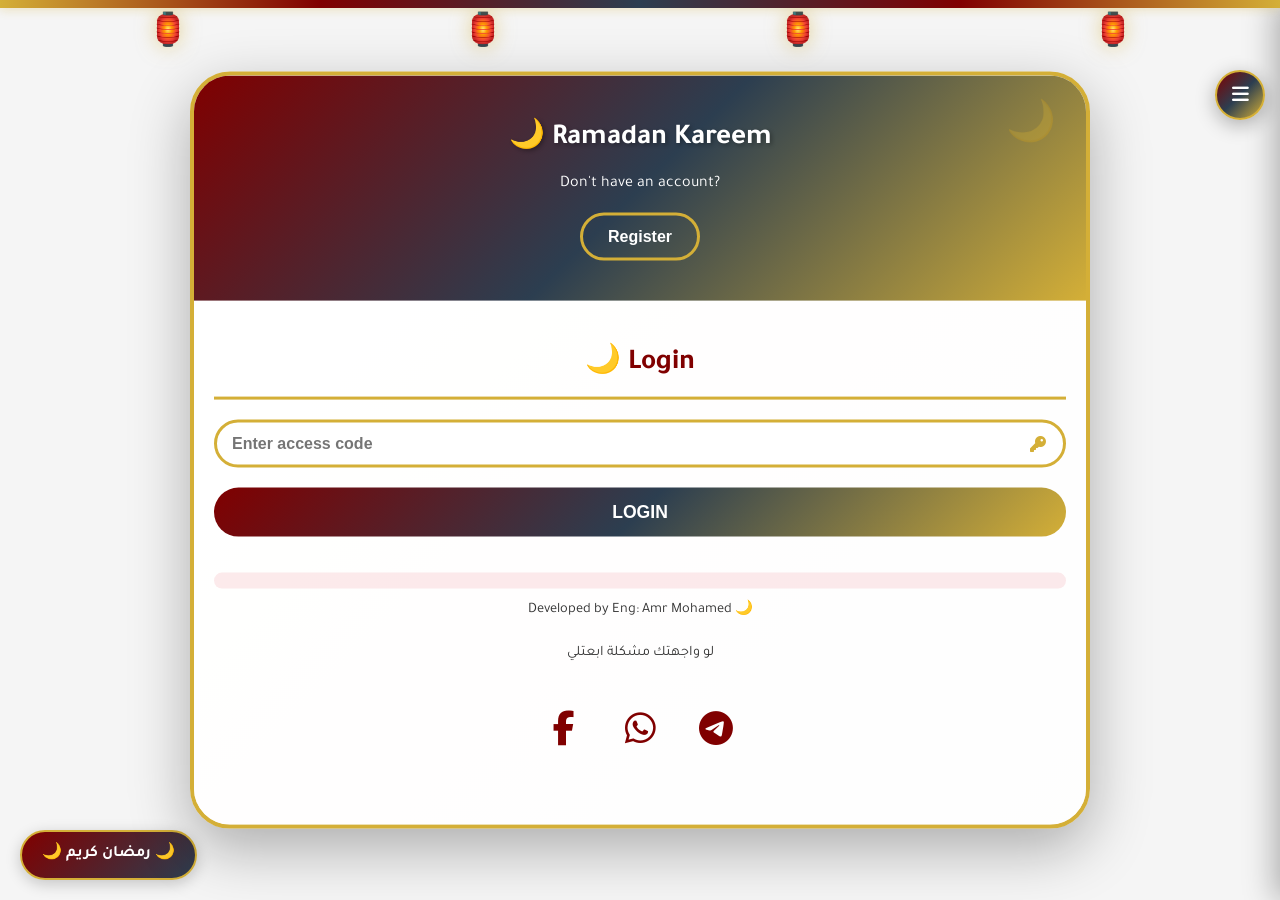
<file: index.html>
<!DOCTYPE html>
<html lang="en">
<head>
    <meta charset="UTF-8">
    <meta name="viewport" content="width=device-width, initial-scale=1.0, maximum-scale=1.0, user-scalable=yes">
    <title>Educational Process Platform - رمضان كريم</title>
    <link href="https://fonts.googleapis.com/css2?family=Tajawal:wght@400;500;700&display=swap" rel="stylesheet">
    <link rel="stylesheet" href="https://cdnjs.cloudflare.com/ajax/libs/font-awesome/6.5.0/css/all.min.css" />
    <link rel="stylesheet" href="style.css">
</head>

<body>
    <!-- Ramadan Decorations -->
    <div class="ramadan-stars" id="ramadanStars"></div>
    
    <div class="ramadan-lanterns">
        <div class="lantern">🏮</div>
        <div class="lantern">🏮</div>
        <div class="lantern">🏮</div>
        <div class="lantern">🏮</div>
    </div>

    <!-- Sidebar -->
    <button class="sidebar-toggle" id="sidebarToggle" aria-label="القائمة">
        <i class="fas fa-bars"></i>
    </button>

    <div class="sidebar" id="sidebar">
        <div class="sidebar-header">
            <h3>🌙 القائمة</h3>
        </div>
        <div class="sidebar-menu">
            <a href="#" id="homeLink" class="sidebar-link">
                <i class="fas fa-home"></i>
                <span>الصفحة الرئيسية</span>
            </a>
            <a href="https://eng-mora.github.io/Preparation/ar" target="_blank" class="sidebar-link">
                <i class="fas fa-book"></i>
                <span>حصة تأسيسية عربي</span>
            </a>
            <a href="https://eng-mora.github.io/Preparation/" target="_blank" class="sidebar-link">
                <i class="fas fa-language"></i>
                <span>حصة تأسيسية لغات</span>
            </a>
            <a href="#" id="ramadanLink" class="sidebar-link">
                <i class="fas fa-moon"></i>
                <span>رمضان كريم</span>
            </a>
        </div>
    </div>

    <main id="main" style="display:none;">
        <section id="home">
            <div style="text-align: center;">
                <img src="https://i.ibb.co/0VcrXmdC/Whats-App-Image-2026-02-09-at-01-52-50.jpg" alt="Educational Process Platform" loading="lazy">
                <h2>🌙 The Process Platform</h2>
                <p style="color: var(--secondary-color); margin-top: 1rem;">كل ثانية بتذاكر فيها دلوقتي، بتقربك خطوة من حلمك. خليك قوي، وافتكر دايمًا إن التعب بيروح، لكن النتيجة بتفضل.</p>
                <p style="color: var(--secondary-color); margin-top: 1rem;">❤️ بالتوفيق يا باشا</p>
            </div>
        </section>

        <section id="videos" class="video-container">
            <div style="text-align: center; padding: 2rem;">
                <h3>🌙 Welcome to the Educational Videos Platform</h3>
                <p>Please login to access the available educational content</p>
            </div>
        </section>

        <section id="contact">
            <h2>🌙 Contact Us</h2>
            <p>If you have any questions or need further information, feel free to contact us at</p>
            <p><a href="/cdn-cgi/l/email-protection#cba6aaa6b9b9a4f3fef9f28baca6aaa2a7e5a8a4a6"><span class="__cf_email__" data-cfemail="2d404c405f5f4215181f146d4a404c4441034e4240">[email&#160;protected]</span></a></p>

            <div class="social-icons">
                <button style="background-color: transparent; border: none; padding: 10px;">
                    <a href="https://www.facebook.com/mamro8529?mibextid=ZbWKwL" target="_blank" style="color: black; font-size: 35px;">
                        <i class="fab fa-facebook-f"></i>
                    </a>
                </button>
                <button style="background-color: transparent; border: none; padding: 10px;">
                    <a href="https://wa.me/message/5LRM2DVHPZQFM1" target="_blank" style="color: black; font-size: 35px;">
                        <i class="fab fa-whatsapp"></i>
                    </a>
                </button>
                <button style="background-color: transparent; border: none; padding: 10px;">
                    <a href="http://t.me/Mora_mo1" target="_blank" style="color: black; font-size: 35px;">
                        <i class="fab fa-telegram-plane"></i>
                    </a>
                </button>
            </div>

            <div class="developer-credit">
                <p>Developed by <a href="/cdn-cgi/l/email-protection#92fff3ffe0e0fdaaa7a0abd2f5fff3fbfebcf1fdff">Eng: Amr Mohamed</a> 🌙</p>
            </div>
        </section>
    </main>

    <div class="login-container" id="loginContainer">
        <div class="form-container">
            <div class="left-section">
                <h1>🌙 Ramadan Kareem</h1>
                <p>Don't have an account?</p>
                <button class="register-btn">Register</button>
            </div>
            <div class="right-section">
                <h2>🌙 Login</h2>
                <form id="loginForm">
                    <div class="input-group">
                        <input type="text" id="username" required placeholder="Enter access code" autocomplete="off">
                        <i class="fas fa-key icon"></i>
                    </div>
                    <button type="submit" class="login-btn">LOGIN</button>

                    <div id="errorMessage" class="error"></div>
                </form>
                <p class="or">Developed by Eng: Amr Mohamed 🌙</p>
                <p class="or">لو واجهتك مشكلة ابعتلي</p>

                <div class="social-icons">
                    <button style="background-color: transparent; border: none; padding: 10px;">
                        <a href="https://www.facebook.com/mamro8529?mibextid=ZbWKwL" target="_blank" style="color: black; font-size: 35px;">
                            <i class="fab fa-facebook-f"></i>
                        </a>
                    </button>
                    <button style="background-color: transparent; border: none; padding: 10px;">
                        <a href="https://wa.me/message/5LRM2DVHPZQFM1" target="_blank" style="color: black; font-size: 35px;">
                            <i class="fab fa-whatsapp"></i>
                        </a>
                    </button>
                    <button style="background-color: transparent; border: none; padding: 10px;">
                        <a href="http://t.me/Mora_mo1" target="_blank" style="color: black; font-size: 35px;">
                            <i class="fab fa-telegram-plane"></i>
                        </a>
                    </button>
                </div>
            </div>
        </div>
    </div>

    <!-- Message Modal -->
    <div class="modal-overlay" id="messageOverlay"></div>
    <div class="message-modal" id="messageModal">
        <div class="message-modal-header">
            <h3>🌙 Ramadan Kareem Message</h3>
            <div class="close-modal" id="closeModal">&times;</div>
        </div>
        <div class="message-modal-body">
            <div class="message-item">
                <div class="message-content">
                    رمضان كريم يا أبطال 🌙
                    حابب أفكركم إن الشهر ده مش اختيار بين العبادة أو المذاكرة، الاتنين مع بعض. وازنوا وقتكم بين الصلاة والعبادة والمذاكرة، وماتقصّروش في ولا حاجة. لما تنظموا يومكم صح هتلاقوا بركة وإنجاز في الاتنين.
                </div>
                <div class="message-date">تم الإرسال: 20 فبراير 2026</div>
            </div>

            <div class="message-item">
                <div class="message-content">
                    شدّوا حيلكم، وإحنا واثقين فيكم جدًا وإن شاء الله يكون رمضان بداية خير ليكم.
                </div>
                <div class="message-date">تم الإرسا�
</file>
<file: style.css>
/* style.css - نسخة محسنة بالكامل */

:root {
    --primary-color: #800000; /* TCX 14-3812 - Burgundy */
    --secondary-color: #2c3e50; /* Dark Blue */
    --accent-color: #718e97; /* Gray Blue */
    --light-color: #f8f9fa; /* Light Gray */
    --dark-color: #343a40; /* Dark Gray */
    --success-color: #28a745; /* Green */
    --warning-color: #ffc107; /* Yellow */
    --danger-color: #dc3545; /* Red */
    --beige-color: #F0E5DE; /* TCX 15-1919 - Light Beige */
    --light-beige: #F8F4F0; /* Lighter Beige */
    --medium-beige: #E8DED4; /* Medium Beige */
    --dark-beige: #D8C8B8; /* Dark Beige */
    --burgundy-light: #A00000; /* Lighter Burgundy */
    --burgundy-dark: #600000; /* Darker Burgundy */
    --ramadan-gold: #D4AF37; /* Ramadan Gold */
    --ramadan-lantern: #8B4513; /* Lantern Brown */
    --ramadan-star: #FFD700; /* Star Gold */
    --night-sky: #0B0C2A; /* Night Sky */
    --crescent-moon: #F0E68C; /* Crescent Moon */
}

* {
    box-sizing: border-box;
    margin: 0;
    padding: 0;
}

body {
    font-family: 'Tajawal', Arial, sans-serif;
    background-color: #f5f5f5;
    color: #333;
    line-height: 1.6;
    position: relative;
    overflow-x: hidden;
    width: 100%;
    min-height: 100vh;
}

/* تحسين الصور لتكون responsive */
img {
    max-width: 100%;
    height: auto;
    display: block;
}

/* تحسين الحاويات */
.container, .wrapper {
    width: 100%;
    max-width: 1400px;
    margin: 0 auto;
    padding: 0 15px;
}

/* Ramadan Decoration */
body::before {
    content: "";
    position: fixed;
    top: 0;
    left: 0;
    right: 0;
    height: 8px;
    background: linear-gradient(90deg, 
        var(--ramadan-gold) 0%, 
        var(--primary-color) 25%, 
        var(--secondary-color) 50%, 
        var(--primary-color) 75%, 
        var(--ramadan-gold) 100%);
    z-index: 1004;
    box-shadow: 0 2px 10px rgba(212, 175, 55, 0.3);
}

body::after {
    content: "🌙 رمضان كريم 🌙";
    position: fixed;
    bottom: 20px;
    left: 20px;
    background: linear-gradient(135deg, var(--primary-color), var(--secondary-color));
    color: white;
    padding: 10px 20px;
    border-radius: 50px;
    font-size: 1rem;
    font-weight: bold;
    box-shadow: 0 4px 15px rgba(0, 0, 0, 0.2);
    z-index: 1000;
    animation: ramadanGlow 2s ease-in-out infinite;
    border: 2px solid var(--ramadan-gold);
    direction: ltr;
}

@keyframes ramadanGlow {
    0%, 100% { box-shadow: 0 4px 15px rgba(212, 175, 55, 0.3); transform: scale(1); }
    50% { box-shadow: 0 8px 25px rgba(212, 175, 55, 0.8); transform: scale(1.05); }
}

/* Ramadan Stars Animation */
.ramadan-stars {
    position: fixed;
    top: 0;
    left: 0;
    width: 100%;
    height: 100%;
    pointer-events: none;
    z-index: 1;
}

.star {
    position: absolute;
    background-color: var(--ramadan-star);
    width: 3px;
    height: 3px;
    border-radius: 50%;
    animation: twinkle 3s infinite;
    opacity: 0;
}

@keyframes twinkle {
    0%, 100% { opacity: 0; transform: scale(0.5); }
    50% { opacity: 0.8; transform: scale(1.2); }
}

/* Ramadan Lanterns */
.ramadan-lanterns {
    position: fixed;
    top: 0;
    left: 0;
    width: 100%;
    display: flex;
    justify-content: space-around;
    padding: 10px;
    pointer-events: none;
    z-index: 2;
    flex-wrap: wrap;
}

.lantern {
    color: var(--ramadan-gold);
    font-size: 2rem;
    animation: swing 3s ease-in-out infinite;
    filter: drop-shadow(0 0 10px rgba(212, 175, 55, 0.5));
    margin: 0 5px;
}

@keyframes swing {
    0%, 100% { transform: rotate(0deg); }
    25% { transform: rotate(5deg); }
    75% { transform: rotate(-5deg); }
}

/* Navigation bar styles */
nav {
    background: linear-gradient(135deg, var(--primary-color), var(--secondary-color), var(--ramadan-gold));
    padding: 0.8rem 1rem;
    box-shadow: 0 4px 12px rgba(0, 0, 0, 0.1);
    position: sticky;
    top: 0;
    z-index: 1000;
    border-bottom: 3px solid var(--ramadan-gold);
}

nav ul {
    list-style: none;
    display: flex;
    justify-content: center;
    align-items: center;
    flex-wrap: wrap;
    gap: 0.5rem;
}

nav ul li {
    margin: 0;
    position: relative;
}

nav ul li a {
    color: white;
    text-decoration: none;
    font-weight: bold;
    font-size: 1rem;
    padding: 0.4rem 0.8rem;
    border-radius: 5px;
    transition: all 0.3s ease;
    position: relative;
    overflow: hidden;
    white-space: nowrap;
}

nav ul li a::before {
    content: "🌙";
    position: absolute;
    left: -20px;
    opacity: 0;
    transition: all 0.3s ease;
}

nav ul li a:hover::before {
    left: 5px;
    opacity: 1;
}

nav ul li a:hover {
    background-color: rgba(255, 255, 255, 0.2);
    padding-left: 30px;
}

/* Main content styles */
main {
    padding: 1rem;
    max-width: 1400px;
    margin: 0 auto;
    position: relative;
    z-index: 10;
    width: 100%;
}

/* Ramadan Welcome Banner Styles */
.welcome-banner {
    display: flex;
    align-items: center;
    background: linear-gradient(135deg, var(--primary-color), var(--secondary-color), var(--ramadan-gold));
    color: white;
    padding: 1rem;
    border-radius: 20px;
    margin-bottom: 1.5rem;
    box-shadow: 0 10px 30px rgba(0, 0, 0, 0.3);
    animation: fadeIn 0.5s ease;
    position: relative;
    border: 3px solid var(--ramadan-gold);
    overflow: hidden;
    flex-wrap: wrap;
    gap: 1rem;
}

.welcome-banner::before {
    content: "";
    display: none;
}

@keyframes rotate {
    from { transform: rotate(0deg); }
    to { transform: rotate(360deg); }
}

.welcome-banner img {
    width: 70px;
    height: 70px;
    border-radius: 50%;
    border: 4px solid var(--ramadan-gold);
    margin: 0 auto 1rem;
    cursor: pointer;
    transition: all 0.3s ease;
    box-shadow: 0 0 20px rgba(212, 175, 55, 0.5);
}

.welcome-banner img:hover {
    transform: scale(1.1) rotate(5deg);
    box-shadow: 0 0 30px rgba(212, 175, 55, 0.8);
}

.welcome-text {
    flex: 1;
    text-align: right;
    min-width: 200px;
}

.welcome-text h3 {
    margin: 0;
    font-size: 1.3rem;
    text-shadow: 2px 2px 4px rgba(0, 0, 0, 0.3);
    background: linear-gradient(45deg, #fff, var(--ramadan-gold));
    -webkit-background-clip: text;
    -webkit-text-fill-color: transparent;
    background-clip: text;
    word-break: break-word;
}

.welcome-text p {
    margin: 0.3rem 0 0;
    font-size: 0.9rem;
    opacity: 0.9;
    font-style: italic;
}

/* Video Message Indicator */
.video-message-indicator {
    position: relative;
    margin-bottom: 20px;
    text-align: center;
    width: 100%;
}

.message-badge {
    position: relative;
    display: inline-block;
    background: linear-gradient(135deg, var(--primary-color), var(--secondary-color), var(--ramadan-gold));
    color: white;
    padding: 12px 25px;
    border-radius: 50px;
    font-weight: bold;
    font-size: 1rem;
    box-shadow: 0 4px 20px rgba(212, 175, 55, 0.4);
    cursor: pointer;
    transition: all 0.3s ease;
    border: 2px solid var(--ramadan-gold);
    max-width: 90%;
    white-space: nowrap;
    overflow: hidden;
    text-overflow: ellipsis;
}

.message-badge:hover {
    transform: translateY(-5px) scale(1.05);
    box-shadow: 0 8px 30px rgba(212, 175, 55, 0.6);
}

.message-badge::before {
    content: "";
    display: none;
}

@keyframes spin {
    from { transform: rotate(0deg); }
    to { transform: rotate(360deg); }
}

.message-badge::after {
    content: '2';
    position: absolute;
    top: -10px;
    right: -10px;
    background-color: var(--ramadan-gold);
    color: var(--primary-color);
    width: 25px;
    height: 25px;
    border-radius: 50%;
    display: flex;
    align-items: center;
    justify-content: center;
    font-size: 0.8rem;
    font-weight: bold;
    border: 2px solid white;
    animation: pulse 1.5s infinite;
}

@keyframes pulse {
    0%, 100% { transform: scale(1); }
    50% { transform: scale(1.2); }
}

/* Message Modal */
.message-modal {
    display: none;
    position: fixed;
    top: 50%;
    left: 50%;
    transform: translate(-50%, -50%);
    background: linear-gradient(135deg, var(--night-sky), var(--secondary-color));
    width: 90%;
    max-width: 500px;
    border-radius: 30px;
    box-shadow: 0 20px 50px rgba(0, 0, 0, 0.5);
    z-index: 2000;
    overflow: hidden;
    animation: ramadanModalFadeIn 0.5s ease;
    border: 3px solid var(--ramadan-gold);
}

@keyframes ramadanModalFadeIn {
    from {
        opacity: 0;
        transform: translate(-50%, -70%);
    }
    to {
        opacity: 1;
        transform: translate(-50%, -50%);
    }
}

.message-modal-header {
    background: linear-gradient(135deg, var(--primary-color), var(--secondary-color));
    color: white;
    padding: 20px;
    text-align: center;
    position: relative;
    border-bottom: 3px solid var(--ramadan-gold);
}

.message-modal-header::before {
    content: "🌙";
    position: absolute;
    bottom: 5px;
    right: 20px;
    font-size: 1rem;
    opacity: 0.5;
}

.message-modal-header h3 {
    margin: 0;
    font-size: 1.5rem;
    text-shadow: 2px 2px 4px rgba(0, 0, 0, 0.3);
    word-break: break-word;
}

.close-modal {
    position: absolute;
    top: 15px;
    right: 15px;
    color: white;
    font-size: 1.8rem;
    cursor: pointer;
    transition: all 0.3s ease;
    width: 35px;
    height: 35px;
    display: flex;
    align-items: center;
    justify-content: center;
    border-radius: 50%;
    background: rgba(255, 255, 255, 0.2);
}

.close-modal:hover {
    transform: rotate(90deg) scale(1.1);
    background: rgba(212, 175, 55, 0.5);
}

.message-modal-body {
    padding: 20px;
    max-height: 60vh;
    overflow-y: auto;
    background: rgba(255, 255, 255, 0.05);
    backdrop-filter: blur(10px);
}

.message-item {
    background: rgba(255, 255, 255, 0.1);
    border-left: 6px solid var(--ramadan-gold);
    padding: 20px;
    margin-bottom: 20px;
    border-radius: 20px;
    box-shadow: 0 5px 15px rgba(0, 0, 0, 0.2);
    position: relative;
    overflow: hidden;
}

.message-item::before {
    content: "🌙";
    position: absolute;
    top: -10px;
    right: -10px;
    font-size: 2.5rem;
    opacity: 0.1;
    transform: rotate(15deg);
}

.message-item:last-child {
    margin-bottom: 0;
}

.message-title {
    color: var(--ramadan-gold);
    margin-bottom: 10px;
    font-size: 1.2rem;
    font-weight: bold;
}

.message-content {
    color: white;
    line-height: 1.6;
    margin-bottom: 15px;
    font-size: 1rem;
    word-break: break-word;
}

.message-date {
    color: var(--ramadan-gold);
    font-size: 0.8rem;
    text-align: left;
    margin-top: 10px;
    font-style: italic;
}

/* Home section styles */
#home {
    text-align: center;
    margin-bottom: 2rem;
    background: linear-gradient(135deg, white, var(--light-beige));
    padding: 2rem 1rem;
    border-radius: 30px;
    box-shadow: 0 10px 40px rgba(0, 0, 0, 0.15);
    border: 2px solid var(--ramadan-gold);
    position: relative;
    overflow: hidden;
}

#home::before {
    content: "🌙";
    position: absolute;
    top: 20px;
    right: 30px;
    font-size: 2rem;
    opacity: 0.2;
    animation: float 5s ease-in-out infinite;
}

@keyframes float {
    0%, 100% { transform: translateY(0); }
    50% { transform: translateY(-10px); }
}

#home img {
    max-width: 100%;
    height: auto;
    max-width: 300px;
    margin: 0 auto 1.5rem;
    transition: all 0.5s ease;
    border-radius: 20px;
    box-shadow: 0 10px 30px rgba(0, 0, 0, 0.2);
    border: 4px solid var(--ramadan-gold);
}

#home img:hover {
    transform: scale(1.05) rotate(2deg);
    box-shadow: 0 20px 50px rgba(212, 175, 55, 0.4);
}

#home h2 {
    color: var(--primary-color);
    margin-bottom: 1rem;
    font-size: 1.8rem;
    text-shadow: 2px 2px 4px rgba(0, 0, 0, 0.1);
    background: linear-gradient(45deg, var(--primary-color), var(--ramadan-gold));
    -webkit-background-clip: text;
    -webkit-text-fill-color: transparent;
    background-clip: text;
    word-break: break-word;
}

#home p {
    font-size: 1rem;
    margin-top: 1rem;
    color: var(--secondary-color);
    word-break: break-word;
}

/* Video section styles */
.video-container {
    background: linear-gradient(135deg, white, var(--light-beige));
    padding: 1.5rem 1rem;
    border-radius: 30px;
    box-shadow: 0 10px 40px rgba(0, 0, 0, 0.15);
    margin-bottom: 2rem;
    border: 2px solid var(--ramadan-gold);
    position: relative;
    width: 100%;
}

.video-container h2 {
    color: var(--primary-color);
    margin-bottom: 1.2rem;
    text-align: center;
    font-size: 1.8rem;
    border-bottom: 3px solid var(--ramadan-gold);
    padding-bottom: 0.8rem;
    display: block;
    width: 100%;
    word-break: break-word;
}

/* Branch Selection Styles */
.branch-selection {
    background: linear-gradient(135deg, rgba(128, 0, 0, 0.05), rgba(212, 175, 55, 0.05));
    padding: 1.5rem;
    border-radius: 25px;
    box-shadow: 0 5px 20px rgba(0, 0, 0, 0.1);
    margin-bottom: 1.5rem;
    text-align: center;
    border: 2px dashed var(--ramadan-gold);
    position: relative;
}

.branch-selection::before {
    content: " ";
    position: absolute;
    top: -15px;
    left: 50%;
    transform: translateX(-50%);
    font-size: 2rem;
    background: white;
    padding: 0 20px;
}

.branch-selection h3 {
    color: var(--primary-color);
    margin-bottom: 1rem;
    font-size: 1.2rem;
    word-break: break-word;
}

.branch-selector {
    width: 100%;
    max-width: 500px;
    padding: 12px 15px;
    font-size: 1rem;
    border: 3px solid var(--ramadan-gold);
    border-radius: 50px;
    background: linear-gradient(135deg, white, var(--light-beige));
    color: var(--dark-color);
    cursor: pointer;
    transition: all 0.3s ease;
    margin: 0 auto;
    display: block;
    font-weight: bold;
}

.branch-selector:focus {
    outline: none;
    border-color: var(--primary-color);
    box-shadow: 0 0 0 5px rgba(212, 175, 55, 0.3);
}

/* Chapters Navigation Styles */
.chapters-nav {
    display: flex;
    justify-content: center;
    flex-wrap: wrap;
    gap: 10px;
    margin-bottom: 1.5rem;
    padding: 1rem;
    background: linear-gradient(135deg, white, var(--light-beige));
    border-radius: 50px;
    box-shadow: 0 5px 20px rgba(0, 0, 0, 0.1);
    border: 2px solid var(--ramadan-gold);
}

.chapter-btn {
    background: linear-gradient(135deg, var(--light-color), white);
    color: var(--dark-color);
    border: 2px solid var(--ramadan-gold);
    padding: 8px 15px;
    border-radius: 50px;
    cursor: pointer;
    font-weight: bold;
    transition: all 0.3s ease;
    min-width: auto;
    font-size: 0.9rem;
    position: relative;
    overflow: hidden;
    flex: 0 1 auto;
}

.chapter-btn::before {
    content: "🌙";
    position: absolute;
    left: -20px;
    opacity: 0;
    transition: all 0.3s ease;
}

.chapter-btn:hover::before {
    left: 10px;
    opacity: 1;
}

.chapter-btn:hover {
    background: linear-gradient(135deg, var(--primary-color), var(--secondary-color));
    color: white;
    transform: translateY(-3px);
    box-shadow: 0 10px 20px rgba(212, 175, 55, 0.3);
    padding-left: 30px;
}

.chapter-btn.active {
    background: linear-gradient(135deg, var(--primary-color), var(--secondary-color), var(--ramadan-gold));
    color: white;
    border-color: var(--ramadan-gold);
    box-shadow: 0 5px 15px rgba(212, 175, 55, 0.4);
}

/* Chapter Content Styles */
.chapter-content {
    display: none;
    animation: ramadanFadeIn 0.6s ease;
    width: 100%;
}

@keyframes ramadanFadeIn {
    from {
        opacity: 0;
        transform: translateY(20px);
    }
    to {
        opacity: 1;
        transform: translateY(0);
    }
}

.chapter-content.active {
    display: block;
}

.chapter-title {
    color: var(--primary-color);
    margin-bottom: 1.5rem;
    text-align: center;
    font-size: 1.5rem;
    border-bottom: 3px solid var(--ramadan-gold);
    padding-bottom: 0.8rem;
    display: block;
    width: 100%;
    position: relative;
    word-break: break-word;
}

.chapter-title::before,
.chapter-title::after {
    content: "🌙";
    margin: 0 10px;
    color: var(--ramadan-gold);
    display: inline-block;
}

/* Video Menu Styles */
.video-menu {
    background: linear-gradient(135deg, white, var(--light-beige));
    padding: 1.5rem;
    border-radius: 25px;
    box-shadow: 0 5px 20px rgba(0, 0, 0, 0.1);
    margin-bottom: 1.5rem;
    border: 2px solid var(--ramadan-gold);
    position: relative;
}

.video-menu h3 {
    color: var(--primary-color);
    margin-bottom: 1rem;
    text-align: center;
    font-size: 1.2rem;
    word-break: break-word;
}

.video-selector {
    width: 100%;
    padding: 12px 15px;
    font-size: 1rem;
    border: 3px solid var(--ramadan-gold);
    border-radius: 50px;
    background: linear-gradient(135deg, white, var(--light-beige));
    color: var(--dark-color);
    cursor: pointer;
    transition: all 0.3s ease;
    font-weight: bold;
}

.video-selector:focus {
    outline: none;
    border-color: var(--primary-color);
    box-shadow: 0 0 0 5px rgba(212, 175, 55, 0.3);
}

/* Video Player Styles */
.video-player, .video {
    background: linear-gradient(135deg, white, var(--light-beige));
    padding: 1.5rem;
    border-radius: 25px;
    box-shadow: 0 10px 30px rgba(0, 0, 0, 0.15);
    margin-bottom: 1.5rem;
    animation: ramadanFadeIn 0.6s ease;
    border: 2px solid var(--ramadan-gold);
    position: relative;
    overflow: hidden;
    width: 100%;
}

.video-player::before, .video::before {
    content: "🌙";
    position: absolute;
    top: 10px;
    right: 20px;
    font-size: 1.5rem;
    opacity: 0.1;
    animation: rotate 10s linear infinite;
}

.video-title {
    color: var(--secondary-color);
    margin-bottom: 1rem;
    font-size: 1.3rem;
    text-align: center;
    background: linear-gradient(45deg, var(--primary-color), var(--ramadan-gold));
    -webkit-background-clip: text;
    -webkit-text-fill-color: transparent;
    background-clip: text;
    word-break: break-word;
}

.video-player iframe, .video iframe {
    width: 100%;
    height: auto;
    aspect-ratio: 16/9;
    border: none;
    border-radius: 20px;
    box-shadow: 0 10px 30px rgba(0, 0, 0, 0.2);
    margin-bottom: 1rem;
    border: 3px solid var(--ramadan-gold);
}

/* Coming Soon Message */
.coming-soon {
    text-align: center;
    padding: 3rem 1rem;
    background: linear-gradient(135deg, rgba(128, 0, 0, 0.05), rgba(212, 175, 55, 0.1));
    border-radius: 30px;
    margin: 1.5rem 0;
    border: 3px dashed var(--ramadan-gold);
    position: relative;
    overflow: hidden;
}

.coming-soon::before {
    content: "🌙";
    position: absolute;
    top: -30px;
    left: -30px;
    font-size: 6rem;
    opacity: 0.1;
    transform: rotate(-15deg);
}

.coming-soon::after {
    content: "🌙";
    position: absolute;
    bottom: -40px;
    right: -30px;
    font-size: 6rem;
    opacity: 0.1;
    transform: rotate(15deg);
}

.coming-soon p {
    font-size: 1.4rem;
    color: var(--secondary-color);
    font-weight: bold;
    margin: 1rem 0;
    background: linear-gradient(45deg, var(--primary-color), var(--ramadan-gold));
    -webkit-background-clip: text;
    -webkit-text-fill-color: transparent;
    background-clip: text;
    word-break: break-word;
}

/* Contact section styles */
#contact {
    background: linear-gradient(135deg, white, var(--light-beige));
    padding: 2rem 1rem;
    border-radius: 30px;
    box-shadow: 0 10px 40px rgba(0, 0, 0, 0.15);
    border: 2px solid var(--ramadan-gold);
    position: relative;
    overflow: hidden;
    width: 100%;
}

#contact::before {
    content: "🌙";
    position: absolute;
    bottom: 20px;
    left: 30px;
    font-size: 2.5rem;
    opacity: 0.1;
}

#contact h2 {
    color: var(--primary-color);
    margin-bottom: 1rem;
    font-size: 1.8rem;
    border-bottom: 3px solid var(--ramadan-gold);
    padding-bottom: 0.8rem;
    display: inline-block;
    word-break: break-word;
}

#contact p {
    margin-bottom: 1rem;
    font-size: 1rem;
    color: var(--dark-color);
    word-break: break-word;
}

#contact a {
    color: var(--primary-color);
    text-decoration: none;
    font-weight: bold;
    transition: color 0.3s ease;
    position: relative;
    word-break: break-word;
}

#contact a:hover {
    color: var(--ramadan-gold);
    text-decoration: underline;
}

.social-icons {
    display: flex;
    justify-content: center;
    align-items: center;
    flex-wrap: wrap;
    gap: 1rem;
    margin: 1.5rem 0;
}

.social-icons a {
    transition: all 0.3s ease;
    display: inline-block;
}

.social-icons a:hover {
    transform: translateY(-5px) scale(1.1);
}

.social-icons img, .social-icons i {
    width: 40px;
    height: 40px;
    color: var(--primary-color);
    transition: all 0.3s ease;
}

.social-icons a:hover i {
    color: var(--ramadan-gold);
}

/* Logout Container Styles */
.logout-container {
    text-align: center;
    padding: 20px;
    background: linear-gradient(135deg, white, var(--light-beige));
    border-radius: 30px;
    box-shadow: 0 10px 30px rgba(0, 0, 0, 0.15);
    margin-top: 30px;
    border: 2px solid var(--ramadan-gold);
    position: relative;
}

.logout-btn {
    background: linear-gradient(135deg, var(--danger-color), #c82333);
    color: white;
    border: none;
    padding: 12px 25px;
    border-radius: 50px;
    cursor: pointer;
    font-weight: bold;
    font-size: 1rem;
    transition: all 0.3s ease;
    width: 250px;
    max-width: 100%;
    border: 2px solid var(--ramadan-gold);
    position: relative;
    overflow: hidden;
}

.logout-btn::before {
    content: "🌙";
    position: absolute;
    left: -20px;
    opacity: 0;
    transition: all 0.3s ease;
}

.logout-btn:hover::before {
    left: 20px;
    opacity: 1;
}

.logout-btn:hover {
    background: linear-gradient(135deg, #c82333, var(--danger-color));
    transform: translateY(-5px) scale(1.05);
    box-shadow: 0 10px 30px rgba(212, 175, 55, 0.4);
    padding-left: 40px;
}

/* Sidebar Styles */
.sidebar {
    position: fixed;
    top: 0;
    right: -280px;
    width: 280px;
    height: 100%;
    background: linear-gradient(135deg, var(--night-sky), var(--secondary-color));
    box-shadow: -5px 0 30px rgba(0, 0, 0, 0.3);
    transition: all 0.4s ease;
    z-index: 1002;
    overflow-y: auto;
    border-left: 3px solid var(--ramadan-gold);
}

.sidebar.active {
    right: 0;
}

.sidebar-header {
    padding: 1.5rem 1rem;
    background: linear-gradient(135deg, var(--primary-color), var(--secondary-color));
    color: white;
    text-align: center;
    border-bottom: 3px solid var(--ramadan-gold);
    position: relative;
}

.sidebar-header::before {
    content: "🌙";
    position: absolute;
    top: 10px;
    right: 20px;
    font-size: 1.8rem;
    opacity: 0.3;
}

.sidebar-header h3 {
    font-size: 1.5rem;
    margin: 0;
}

.sidebar-menu {
    padding: 1rem;
}

.sidebar-link {
    display: flex;
    align-items: center;
    padding: 0.8rem 1.2rem;
    margin-bottom: 0.8rem;
    color: white;
    text-decoration: none;
    border-radius: 50px;
    transition: all 0.3s ease;
    border: 1px solid rgba(212, 175, 55, 0.3);
    position: relative;
    overflow: hidden;
}

.sidebar-link::before {
    content: "🌙";
    position: absolute;
    left: -20px;
    opacity: 0;
    transition: all 0.3s ease;
}

.sidebar-link:hover::before {
    left: 20px;
    opacity: 1;
}

.sidebar-link:hover {
    background: linear-gradient(135deg, var(--ramadan-gold), var(--primary-color));
    color: white;
    transform: translateX(-5px);
    box-shadow: 0 5px 15px rgba(212, 175, 55, 0.4);
    padding-left: 35px;
    border-color: var(--ramadan-gold);
}

.sidebar-link i {
    margin-left: 12px;
    width: 20px;
    text-align: center;
    font-size: 1rem;
    color: var(--ramadan-gold);
}

.sidebar-toggle {
    position: fixed;
    top: 70px;
    right: 15px;
    background: linear-gradient(135deg, var(--primary-color), var(--secondary-color), var(--ramadan-gold));
    color: white;
    border: none;
    padding: 12px;
    border-radius: 50%;
    cursor: pointer;
    z-index: 1003;
    font-size: 1.2rem;
    box-shadow: 0 5px 20px rgba(0, 0, 0, 0.3);
    transition: all 0.3s ease;
    border: 2px solid var(--ramadan-gold);
    width: 50px;
    height: 50px;
    display: flex;
    align-items: center;
    justify-content: center;
}

.sidebar-toggle:hover {
    transform: rotate(90deg) scale(1.1);
    box-shadow: 0 10px 30px rgba(212, 175, 55, 0.5);
}

/* Login Page Styles */
.login-container {
    width: 95%;
    max-width: 900px;
    background: linear-gradient(135deg, white, var(--light-beige));
    border-radius: 40px;
    overflow: hidden;
    display: flex;
    box-shadow: 0 20px 60px rgba(0, 0, 0, 0.3);
    position: fixed;
    top: 50%;
    left: 50%;
    transform: translate(-50%, -50%);
    z-index: 1001;
    border: 4px solid var(--ramadan-gold);
    animation: ramadanLoginFadeIn 0.6s ease;
}

@keyframes ramadanLoginFadeIn {
    from {
        opacity: 0;
        transform: translate(-50%, -60%);
    }
    to {
        opacity: 1;
        transform: translate(-50%, -50%);
    }
}

.form-container {
    display: flex;
    width: 100%;
    flex-direction: column;
}

.left-section {
    background: linear-gradient(135deg, var(--primary-color), var(--secondary-color), var(--ramadan-gold));
    color: #fff;
    flex: 1;
    padding: 40px 20px;
    display: flex;
    flex-direction: column;
    justify-content: center;
    align-items: center;
    border-radius: 0;
    position: relative;
    overflow: hidden;
}

.left-section::before {
    content: "🌙";
    position: absolute;
    top: 20px;
    right: 30px;
    font-size: 2.5rem;
    opacity: 0.2;
    animation: rotate 20s linear infinite;
}

.left-section h1 {
    font-size: 1.8rem;
    margin-bottom: 10px;
    text-shadow: 2px 2px 4px rgba(0, 0, 0, 0.3);
    text-align: center;
    word-break: break-word;
}

.left-section p {
    margin-bottom: 15px;
    font-size: 1rem;
    text-align: center;
}

.register-btn {
    background: transparent;
    border: 3px solid var(--ramadan-gold);
    padding: 12px 25px;
    color: #fff;
    font-weight: bold;
    border-radius: 50px;
    cursor: pointer;
    transition: all 0.3s ease;
    font-size: 1rem;
    position: relative;
    overflow: hidden;
}

.register-btn::before {
    content: "🌙";
    position: absolute;
    left: -20px;
    opacity: 0;
    transition: all 0.3s ease;
}

.register-btn:hover::before {
    left: 20px;
    opacity: 1;
}

.register-btn:hover {
    background: var(--ramadan-gold);
    color: var(--primary-color);
    transform: translateY(-5px);
    box-shadow: 0 10px 30px rgba(212, 175, 55, 0.4);
    padding-left: 40px;
}

.right-section {
    flex: 2;
    padding: 40px 20px;
    display: flex;
    flex-direction: column;
    justify-content: center;
    background: rgba(255, 255, 255, 0.9);
}

.right-section h2 {
    margin-bottom: 20px;
    font-size: 1.8rem;
    color: var(--primary-color);
    text-align: center;
    border-bottom: 3px solid var(--ramadan-gold);
    padding-bottom: 10px;
    display: block;
    width: 100%;
    word-break: break-word;
}

.input-group {
    position: relative;
    margin-bottom: 20px;
    width: 100%;
}

.input-group input {
    width: 100%;
    padding: 12px 45px 12px 15px;
    border-radius: 50px;
    border: 3px solid var(--ramadan-gold);
    outline: none;
    font-weight: bold;
    background-color: white;
    color: var(--dark-color);
    font-size: 1rem;
    transition: all 0.3s ease;
}

.input-group input:focus {
    border-color: var(--primary-color);
    box-shadow: 0 0 0 5px rgba(212, 175, 55, 0.3);
}

.icon {
    position: absolute;
    right: 20px;
    top: 50%;
    transform: translateY(-50%);
    color: var(--ramadan-gold);
    font-size: 1rem;
}

.forgot {
    text-align: right;
    margin-bottom: 20px;
    font-size: 0.9rem;
    color: var(--text-color);
    text-decoration: none;
    display: block;
}

.forgot:hover {
    color: var(--ramadan-gold);
}

.login-btn {
    background: linear-gradient(135deg, var(--primary-color), var(--secondary-color), var(--ramadan-gold));
    color: #fff;
    padding: 14px;
    border: none;
    border-radius: 50px;
    font-weight: bold;
    cursor: pointer;
    margin-bottom: 20px;
    font-size: 1.1rem;
    width: 100%;
    transition: all 0.3s ease;
    position: relative;
    overflow: hidden;
}

.login-btn::before {
    content: "🌙";
    position: absolute;
    left: -20px;
    opacity: 0;
    transition: all 0.3s ease;
}

.login-btn:hover::before {
    left: 20px;
    opacity: 1;
}

.login-btn:hover {
    transform: translateY(-5px);
    box-shadow: 0 10px 30px rgba(212, 175, 55, 0.4);
    padding-left: 35px;
}

.or {
    text-align: center;
    margin: 10px 0;
    color: var(--text-color);
    font-size: 0.9rem;
    word-break: break-word;
}

/* Modal Overlay */
.modal-overlay {
    display: none;
    position: fixed;
    top: 0;
    left: 0;
    width: 100%;
    height: 100%;
    background-color: rgba(0, 0, 0, 0.8);
    z-index: 1999;
    backdrop-filter: blur(5px);
}

/* Developer Credit */
.developer-credit {
    text-align: center;
    margin-top: 2rem;
    color: var(--secondary-color);
    font-size: 0.9rem;
    padding: 1rem;
    border-top: 2px solid var(--ramadan-gold);
}

.developer-credit a {
    color: var(--primary-color);
    text-decoration: none;
    font-weight: bold;
    transition: all 0.3s ease;
}

.developer-credit a:hover {
    color: var(--ramadan-gold);
    text-decoration: underline;
}

/* Profile Info */
.profile-img-container {
    position: relative;
    cursor: pointer;
    display: flex;
    flex-direction: column;
    align-items: center;
    margin: 0 auto;
}

.profile-img-container img {
    width: 60px;
    height: 60px;
    border-radius: 50%;
    border: 3px solid var(--ramadan-gold);
    transition: all 0.3s ease;
    object-fit: cover;
    margin: 0 auto;
}

.profile-img-container img:hover {
    transform: scale(1.05);
    box-shadow: 0 0 20px rgba(212, 175, 55, 0.5);
}

.show-details {
    color: var(--ramadan-gold);
    font-size: 0.75rem;
    cursor: pointer;
    margin-top: 5px;
    text-decoration: underline;
    transition: all 0.3s ease;
    text-align: center;
    font-weight: bold;
    background: transparent;
    padding: 2px 6px;
    border-radius: 20px;
    white-space: nowrap;
}

.show-details:hover {
    color: var(--primary-color);
    background: rgba(212, 175, 55, 0.1);
}

.profile-info {
    display: none;
    position: absolute;
    top: 100%;
    right: 0;
    background: white;
    padding: 10px;
    border-radius: 12px;
    box-shadow: 0 8px 20px rgba(0, 0, 0, 0.15);
    z-index: 1000;
    width: 200px;
    text-align: right;
    border: 2px solid var(--ramadan-gold);
    animation: fadeIn 0.2s ease;
    font-size: 0.85rem;
}

.profile-info.active {
    display: block;
}

.profile-info p {
    margin: 5px 0;
    color: #333 !important;
    font-size: 0.85rem;
    line-height: 1.3;
    border-bottom: 1px dashed #eee;
    padding-bottom: 3px;
}

.profile-info p:last-child {
    border-bottom: none;
}

.profile-info p strong {
    color: var(--primary-color);
    font-weight: bold;
    display: inline-block;
    min-width: 60px;
}

@keyframes fadeIn {
    from {
        opacity: 0;
        transform: translateY(-5px);
    }
    to {
        opacity: 1;
        transform: translateY(0);
    }
}

/* Scrollbar Styling */
::-webkit-scrollbar {
    width: 8px;
}

::-webkit-scrollbar-track {
    background: linear-gradient(135deg, var(--light-beige), white);
}

::-webkit-scrollbar-thumb {
    background: linear-gradient(135deg, var(--primary-color), var(--ramadan-gold));
    border-radius: 6px;
    border: 2px solid var(--light-beige);
}

::-webkit-scrollbar-thumb:hover {
    background: linear-gradient(135deg, var(--ramadan-gold), var(--primary-color));
}

/* Error Message */
.error {
    color: var(--danger-color);
    margin-top: 1rem;
    font-weight: bold;
    text-align: center;
    font-size: 0.9rem;
    padding: 0.5rem;
    border-radius: 10px;
    background: rgba(220, 53, 69, 0.1);
    word-break: break-word;
}

/* تحسينات الموبايل - Media Queries */

/* الشاشات الصغيرة جداً (أقل من 400px) */
@media (max-width: 399px) {
    body::after {
        bottom: 10px;
        left: 10px;
        font-size: 0.7rem;
        padding: 6px 12px;
    }

    .lantern {
        font-size: 1.5rem;
    }

    .welcome-text h3 {
        font-size: 1.1rem;
    }

    .welcome-text p {
        font-size: 0.8rem;
    }

    .chapter-title {
        font-size: 1.2rem;
    }

    .chapter-title::before,
    .chapter-title::after {
        margin: 0 5px;
    }

    .video-title {
        font-size: 1.1rem;
    }

    .message-badge {
        font-size: 0.9rem;
        padding: 10px 20px;
        white-space: normal;
    }

    .profile-info {
        width: 180px;
        right: -50%;
    }
}

/* الشاشات المتوسطة (400px - 600px) */
@media (min-width: 400px) and (max-width: 600px) {
    body::after {
        font-size: 0.8rem;
        padding: 8px 15px;
    }

    .welcome-text h3 {
        font-size: 1.2rem;
    }

    .profile-info {
        width: 200px;
    }
}

/* شاشات الموبايل حتى 768px */
@media (max-width: 768px) {
    body {
        padding: 0;
    }

    nav ul {
        gap: 0.2rem;
    }

    nav ul li a {
        font-size: 0.8rem;
        padding: 0.3rem 0.5rem;
    }

    main {
        padding: 0.8rem;
    }

    .video-container {
        padding: 1rem;
    }

    .video-player iframe, .video iframe {
        height: auto;
        aspect-ratio: 16/9;
    }

    .welcome-banner {
        flex-direction: column;
        text-align: center;
        padding: 1rem;
        align-items: center;
    }

    .welcome-banner img {
        width: 60px;
        height: 60px;
        margin: 0 auto 0.5rem;
    }

    .welcome-text {
        text-align: center;
        padding-left: 0;
    }

    .welcome-text h3 {
        font-size: 1.2rem;
    }

    .welcome-text p {
        font-size: 0.9rem;
    }

    .chapters-nav {
        flex-direction: column;
        align-items: center;
        border-radius: 30px;
        padding: 0.8rem;
        gap: 8px;
    }
    
    .chapter-btn {
        width: 100%;
        max-width: 250px;
        font-size: 0.85rem;
        padding: 8px 12px;
    }

    .video-menu {
        padding: 1rem;
    }

    .video-selector, .branch-selector {
        font-size: 0.9rem;
        padding: 10px 12px;
    }

    .sidebar-toggle {
        top: 70px;
        width: 45px;
        height: 45px;
        font-size: 1rem;
        right: 10px;
    }

    .sidebar {
        width: 250px;
        right: -250px;
    }

    .sidebar-link {
        padding: 0.7rem 1rem;
        font-size: 0.9rem;
    }

    .login-container {
        width: 95%;
        max-height: 90vh;
        overflow-y: auto;
    }

    .form-container {
        flex-direction: column;
    }

    .left-section {
        padding: 30px 20px;
        border-top-left-radius: 40px;
        border-top-right-radius: 40px;
    }

    .left-section h1 {
        font-size: 1.5rem;
    }

    .right-section {
        padding: 30px 20px;
        border-bottom-left-radius: 40px;
        border-bottom-right-radius: 40px;
    }

    .right-section h2 {
        font-size: 1.5rem;
    }

    .input-group input {
        padding: 10px 40px 10px 12px;
        font-size: 0.9rem;
    }

    .login-btn {
        padding: 12px;
        font-size: 1rem;
    }

    .social-icons {
        gap: 0.8rem;
    }

    .social-icons a i {
        font-size: 28px !important;
    }

    .message-modal {
        width: 95%;
    }

    .message-modal-header {
        padding: 15px;
    }

    .message-modal-header h3 {
        font-size: 1.3rem;
    }

    .message-modal-body {
        padding: 15px;
        max-height: 50vh;
    }

    .message-item {
        padding: 15px;
    }

    .message-content {
        font-size: 0.9rem;
    }

    .coming-soon p {
        font-size: 1.2rem;
    }

    #home h2 {
        font-size: 1.5rem;
    }

    #home img {
        max-width: 250px;
    }

    #contact h2 {
        font-size: 1.5rem;
    }

    .logout-btn {
        width: 200px;
        padding: 10px 20px;
        font-size: 0.9rem;
    }

    .developer-credit {
        font-size: 0.8rem;
    }

    .profile-img-container img {
        width: 50px;
        height: 50px;
    }

    .show-details {
        font-size: 0.7rem;
    }

    .profile-info {
        width: 180px;
        right: -50%;
    }
}

/* الشاشات المتوسطة والكبيرة (769px - 1024px) */
@media (min-width: 769px) and (max-width: 1024px) {
    main {
        max-width: 95%;
        padding: 1.2rem;
    }

    .video-player iframe, .video iframe {
        height: 350px;
    }

    .welcome-banner img {
        width: 60px;
        height: 60px;
    }

    .sidebar {
        width: 280px;
        right: -280px;
    }

    .sidebar-link {
        padding: 0.8rem 1.2rem;
    }

    .chapter-title {
        font-size: 1.4rem;
    }

    .chapter-btn {
        padding: 8px 15px;
        font-size: 0.9rem;
    }
}

/* الشاشات الكبيرة (أكبر من 1200px) */
@media (min-width: 1200px) {
    main {
        max-width: 1100px;
        padding: 1.5rem;
    }

    .video-player iframe, .video iframe {
        height: 400px;
    }
}

/* تحسين عرض الجدول إن وجد */
table {
    width: 100%;
    overflow-x: auto;
    display: block;
}

/* تحسين عرض القوائم */
ul, ol {
    padding-right: 20px;
}

/* تحسين عرض النصوص الطويلة */
p, h1, h2, h3, h4, h5, h6 {
    word-wrap: break-word;
    overflow-wrap: break-word;
}

/* تحسين عرض الأزرار */
button {
    cursor: pointer;
    touch-action: manipulation;
}

/* تحسين المسافات للموبايل */
@media (max-width: 480px) {
    .welcome-banner {
        margin-bottom: 1rem;
    }

    .video-container {
        margin-bottom: 1rem;
    }

    .chapters-nav {
        margin-bottom: 1rem;
    }

    .video-menu {
        margin-bottom: 1rem;
    }

    .logout-container {
        margin-top: 20px;
        padding: 15px;
    }

    .message-badge {
        padding: 10px 15px;
        font-size: 0.9rem;
    }

    .message-badge::before {
        margin-right: 5px;
    }

    .message-badge::after {
        width: 20px;
        height: 20px;
        font-size: 0.7rem;
        top: -8px;
        right: -8px;
    }
}
</file>
